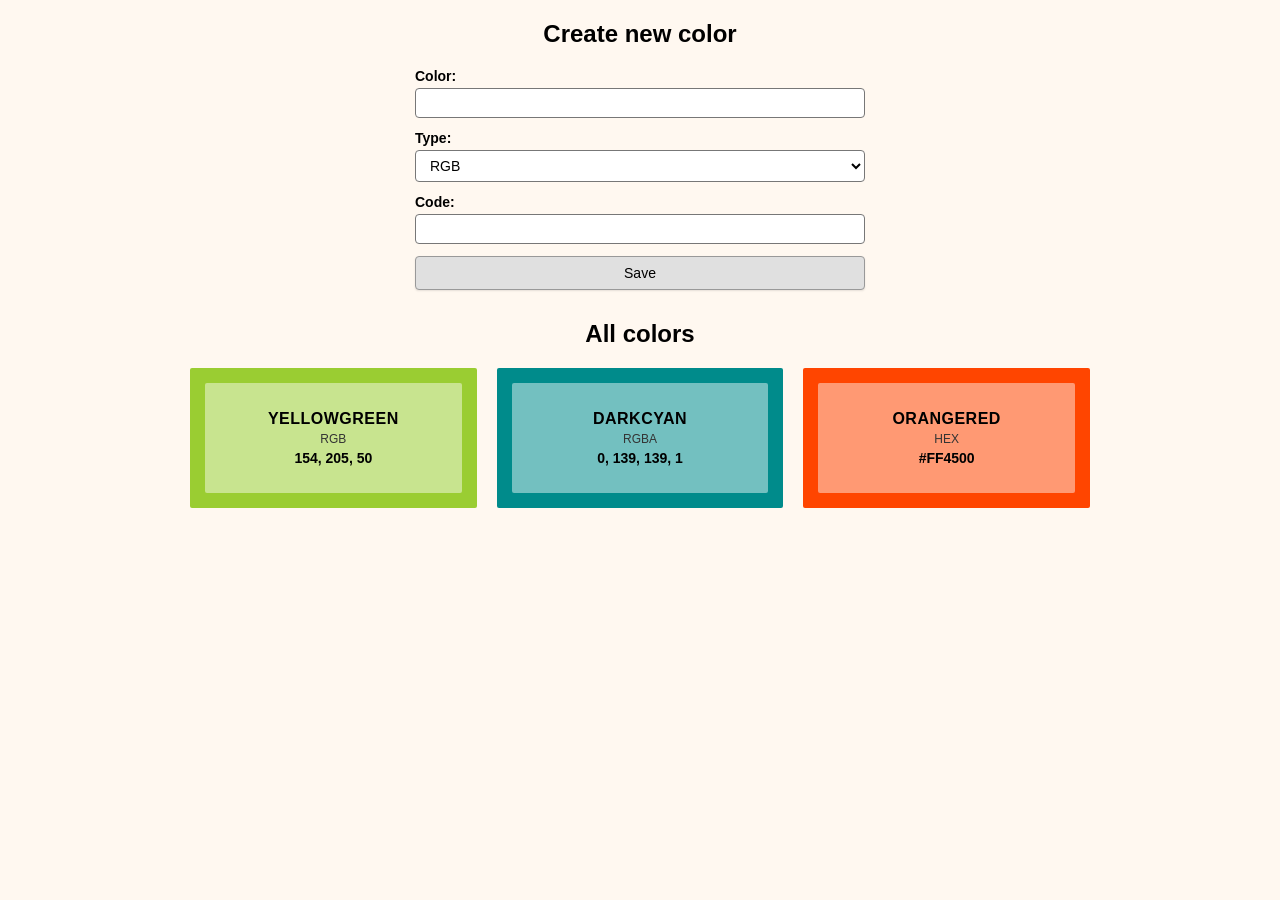
<file: cookie.html>
<!DOCTYPE html>
<html lang="uk">
<head>
  <meta charset="UTF-8">
  <title>Palette & Form Validation</title>
  <link rel="stylesheet" href="cookie.css">
</head>
<body>

  <div class="form-container">
    <h2>Create new color</h2>

    <div class="form-group">
      <div class="label-row">
        <label for="colorName">Color:</label>
        <span class="error-msg" id="nameError"></span>
      </div>
      <input type="text" id="colorName">
    </div>

    <div class="form-group">
      <div class="label-row">
        <label for="colorType">Type:</label>
      </div>
      <select id="colorType">
        <option value="RGB">RGB</option>
        <option value="RGBA">RGBA</option>
        <option value="HEX">HEX</option>
      </select>
    </div>

    <div class="form-group">
      <div class="label-row">
        <label for="colorCode">Code:</label>
        <span class="error-msg" id="codeError"></span>
      </div>
      <input type="text" id="colorCode">
    </div>

    <button id="saveBtn">Save</button>
  </div>

  <h2>All colors</h2>
  <div class="palette-container" id="palette"></div>

  <script src="cookie.js"></script>
</body>
</html>
</file>
<file: cookie.css>
* {
  box-sizing: border-box;
  font-family: Arial, sans-serif;
}

body {
  background-color: #fff8f0;
  display: flex;
  flex-direction: column;
  align-items: center;
  padding: 20px;
  margin: 0;
}

h2 {
  margin-top: 0;
  font-weight: bold;
  text-align: center;
}

.form-container {
  width: 100%;
  max-width: 450px;
  margin-bottom: 30px;
}

.form-group {
  margin-bottom: 12px;
  position: relative;
}

.label-row {
  display: flex;
  justify-content: space-between;
  align-items: center;
  margin-bottom: 4px;
}

label {
  font-weight: bold;
  font-size: 14px;
}

.error-msg {
  color: #b30000;
  font-size: 12px;
  font-weight: bold;
  text-align: right;
}

input, select {
  width: 100%;
  padding: 6px 10px;
  border: 1px solid #777;
  border-radius: 4px;
  font-size: 14px;
  background-color: #fff;
}

button {
  width: 100%;
  padding: 8px;
  background-color: #e0e0e0;
  border: 1px solid #999;
  border-radius: 4px;
  cursor: pointer;
  font-size: 14px;
  font-weight: 500;
  box-shadow: 0 1px 2px rgba(0,0,0,0.1);
}

button:hover {
  background-color: #d5d5d5;
}

.palette-container {
  width: 100%;
  max-width: 900px;
  display: grid;
  grid-template-columns: repeat(auto-fill, minmax(250px, 1fr));
  gap: 20px;
}

.color-card {
  height: 140px;
  padding: 15px;
  display: flex;
  justify-content: center;
  align-items: center;
  border-radius: 2px;
}

.color-card-inner {
  width: 100%;
  height: 100%;
  background-color: rgba(255, 255, 255, 0.45);
  display: flex;
  flex-direction: column;
  justify-content: center;
  align-items: center;
  text-align: center;
  padding: 10px;
  border-radius: 2px;
}

.color-name {
  font-weight: bold;
  font-size: 16px;
  text-transform: uppercase;
  letter-spacing: 0.5px;
  margin-bottom: 4px;
}

.color-type {
  font-size: 12px;
  margin-bottom: 4px;
  color: #333;
}

.color-code {
  font-weight: bold;
  font-size: 14px;
}
</file>
